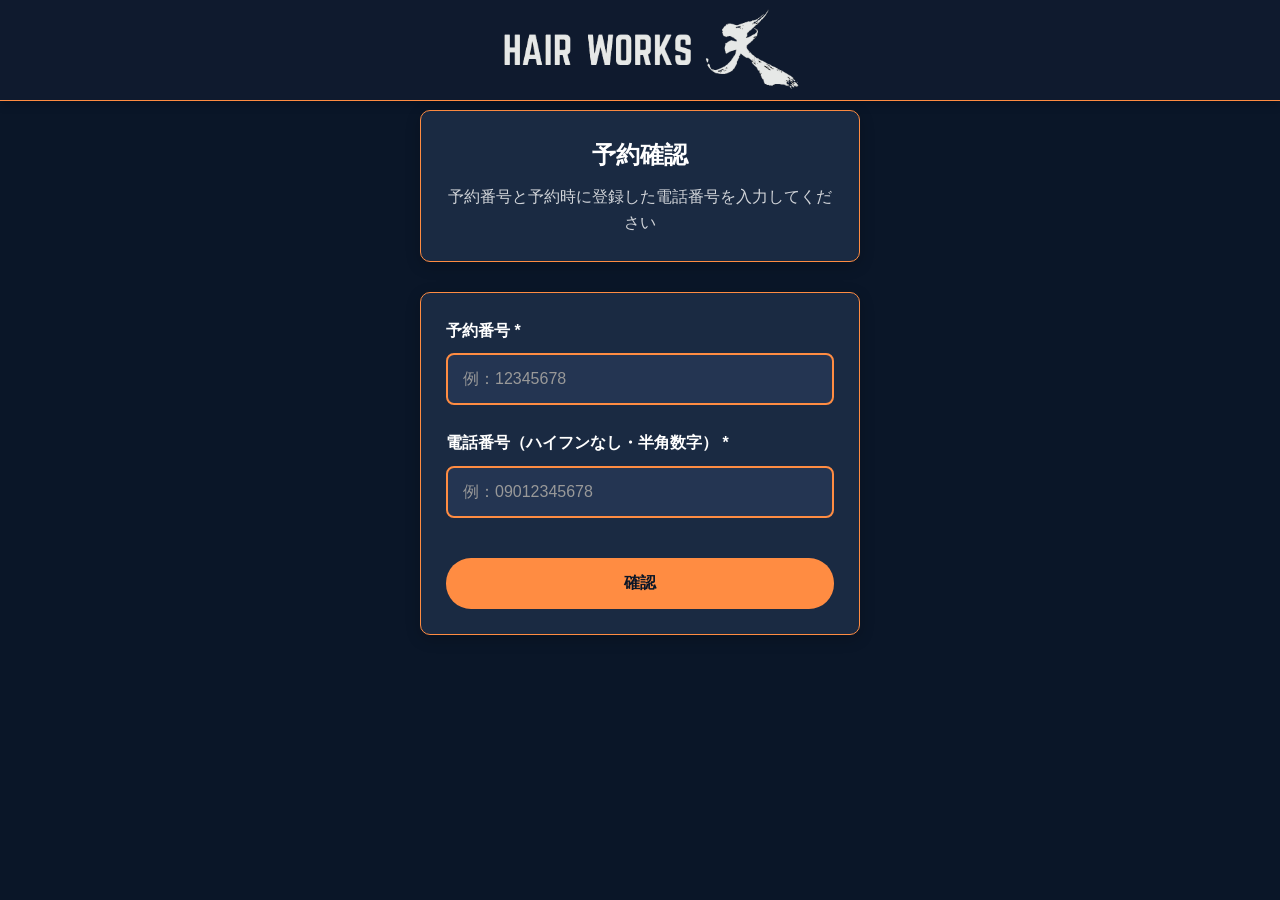
<file: index.html>
<!DOCTYPE html>
<html lang="ja">
<head>
    <meta charset="UTF-8">
    <meta name="viewport" content="width=device-width, initial-scale=1.0">
    <title>Hair Works天 - 予約確認</title>
    <link rel="stylesheet" href="style.css">
</head>
<body>
    <div class="main-header">
        <div class="header-content">
            <div class="header-logo">
                <img src="logo.png" alt="Hair Works天 ロゴ" onerror="this.style.display='none'" class="logo-image">
            </div>
        </div>
    </div>
    
    <!-- 予約確認入力ページ -->
    <div id="check-input-page" class="page active">
        <div class="container">
            <div class="page-header">
                <div class="page-title">予約確認</div>
                <div class="page-subtitle">予約番号と予約時に登録した電話番号を入力してください</div>
            </div>

            <div class="form-container">
                <div class="form-group">
                    <label class="form-label">予約番号 *</label>
                    <input type="text" class="form-input" id="reservation-number" placeholder="例：12345678" required maxlength="8">
                </div>
                <div class="form-group">
                    <label class="form-label">電話番号（ハイフンなし・半角数字） *</label>
                    <input type="text" class="form-input" id="phone-number" placeholder="例：09012345678" required>
                </div>

                <button class="confirm-button" onclick="checkReservation()">確認</button>
            </div>

            <div class="error-message" id="error-message" style="display: none;"></div>
            <div class="loading-message" id="loading-message" style="display: none;">
                <div class="loading">予約情報を確認しています</div>
            </div>
        </div>
    </div>

    <script src="script.js"></script>
</body>
</html>
</file>
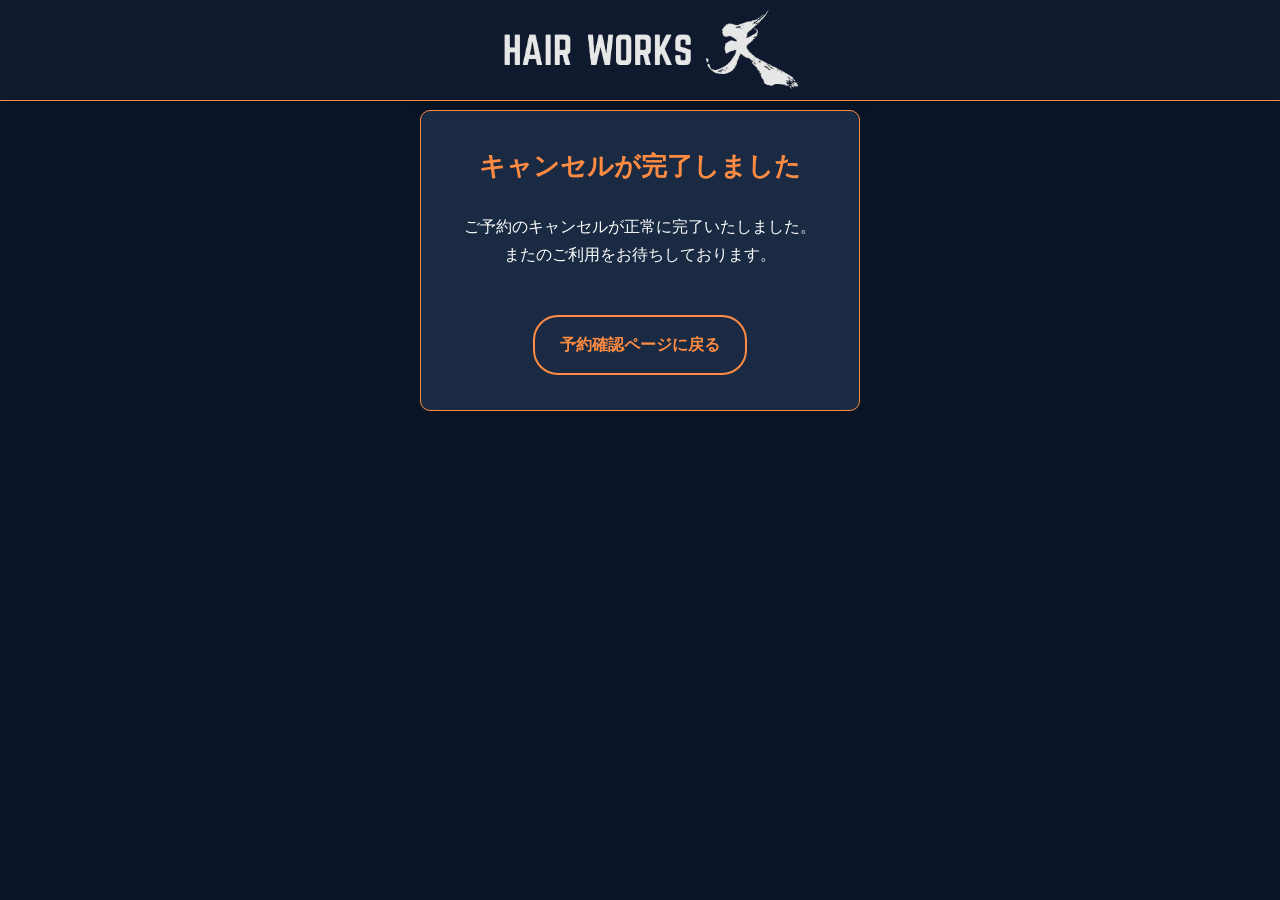
<file: cancel-complete.html>
<!DOCTYPE html>
<html lang="ja">
<head>
    <meta charset="UTF-8">
    <meta name="viewport" content="width=device-width, initial-scale=1.0">
    <title>Hair Works天 - キャンセル完了</title>
    <link rel="stylesheet" href="style.css">
</head>
<body>
    <div class="main-header">
        <div class="header-content">
            <div class="header-logo">
                <img src="logo.png" alt="Hair Works天 ロゴ" onerror="this.style.display='none'" class="logo-image">
            </div>
        </div>
    </div>
    
    <!-- キャンセル完了ページ -->
    <div id="cancel-complete-page" class="page active">
        <div class="container">
            <div class="completion-container">
                <div class="completion-title">キャンセルが完了しました</div>
                <div class="completion-message">
                    ご予約のキャンセルが正常に完了いたしました。<br>
                    またのご利用をお待ちしております。
                </div>
                <a href="index.html" class="check-reservation-button">
                    予約確認ページに戻る
                </a>
            </div>
        </div>
    </div>

    <script src="script.js"></script>
</body>
</html>
</file>
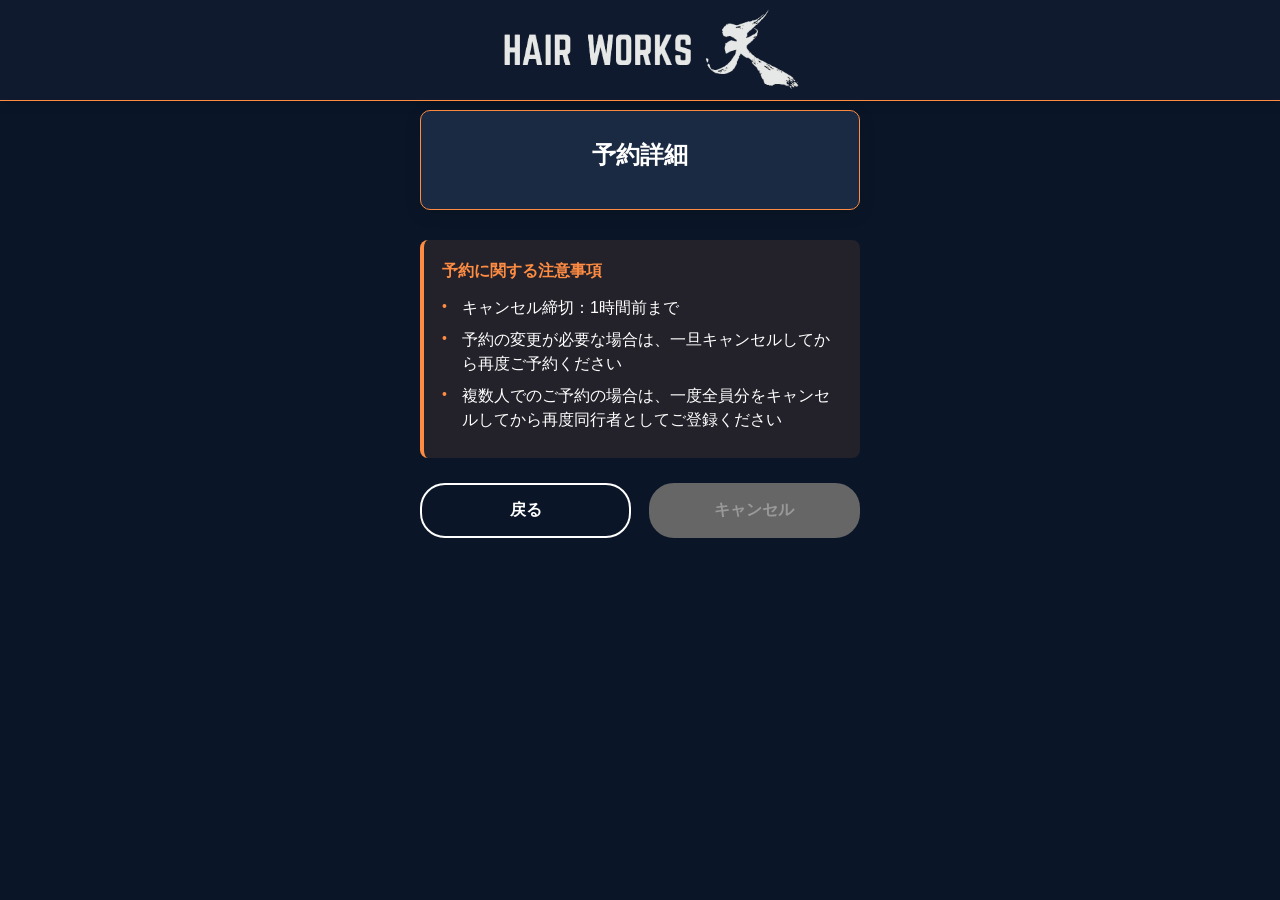
<file: reservation.html>
<!DOCTYPE html>
<html lang="ja">
<head>
    <meta charset="UTF-8">
    <meta name="viewport" content="width=device-width, initial-scale=1.0">
    <title>Hair Works天 - 予約詳細</title>
    <link rel="stylesheet" href="style.css">
</head>
<body>
    <div class="main-header">
        <div class="header-content">
            <div class="header-logo">
                <img src="logo.png" alt="Hair Works天 ロゴ" onerror="this.style.display='none'" class="logo-image">
            </div>
        </div>
    </div>
    
    <!-- 予約確認ページ -->
    <div id="reservation-detail-page" class="page active">
        <div class="container">
            <div class="page-header">
                <div class="page-title">予約詳細</div>
            </div>

            <div id="reservation-details-container">
                <!-- 予約詳細はJavaScriptで動的に生成 -->
            </div>

            <div class="reservation-notes">
                <h4>予約に関する注意事項</h4>
                <ul>
                    <li>キャンセル締切：1時間前まで</li>
                    <li>予約の変更が必要な場合は、一旦キャンセルしてから再度ご予約ください</li>
                    <li>複数人でのご予約の場合は、一度全員分をキャンセルしてから再度同行者としてご登録ください</li>
                </ul>
            </div>

            <div class="button-group">
                <button class="back-button" onclick="goBack()">戻る</button>
                <button class="cancel-button" id="cancel-button" onclick="confirmCancel()" disabled>キャンセル</button>
            </div>

            <div class="loading-message" id="loading-message" style="display: none;">
                <div class="loading">処理中です</div>
            </div>
        </div>
    </div>

    <script src="script.js"></script>
</body>
</html>
</file>
<file: style.css>
/* Hair Works天 予約確認サイト - 完全版スタイルシート */

/* ベースリセット & Safari対応 */
* {
    margin: 0;
    padding: 0;
    box-sizing: border-box;
    -webkit-font-smoothing: antialiased;
    -moz-osx-font-smoothing: grayscale;
    -webkit-box-sizing: border-box;
    -moz-box-sizing: border-box;
}

body {
    font-family: 'Hiragino Kaku Gothic ProN', 'Hiragino Sans', 'Meiryo', sans-serif;
    background: #0a1628;
    color: #ffffff;
    line-height: 1.6;
    min-height: 100vh;
    color-scheme: dark;
}

/* ヘッダー */
.main-header {
    position: fixed;
    top: 0;
    left: 0;
    right: 0;
    background: #0f1a2e;
    z-index: 1000;
    padding: 10px 0;
    box-shadow: 0 2px 10px rgba(0, 0, 0, 0.3);
    border-bottom: 1px solid #ff8c42;
}

.header-content {
    max-width: 600px;
    margin: 0 auto;
    padding: 0 20px;
    display: flex;
    display: -webkit-flex;
    display: -ms-flexbox;
    align-items: center;
    justify-content: center;
    height: 80px;
    -webkit-box-sizing: border-box;
    -moz-box-sizing: border-box;
    box-sizing: border-box;
}

.header-logo {
    width: auto;
    height: 70px;
    max-height: 70px;
    background: transparent;
    border-radius: 8px;
    display: flex;
    display: -webkit-flex;
    display: -ms-flexbox;
    align-items: center;
    justify-content: center;
    font-size: 16px;
    font-weight: bold;
    color: #ffffff;
    position: relative;
    overflow: visible;
    flex-shrink: 0;
}

.header-logo .logo-image,
.header-logo img {
    height: 700px;
    max-height: 280px;
    width: auto;
    max-width: none;
    object-fit: contain;
    display: block;
    image-rendering: -webkit-optimize-contrast;
    image-rendering: crisp-edges;
}

.header-logo::after {
    content: "Hair Works天";
    position: absolute;
    top: 50%;
    left: 50%;
    transform: translate(-50%, -50%);
    white-space: nowrap;
    display: block;
    color: #ffffff;
    font-size: 16px;
    font-weight: bold;
}

.header-logo.has-image::after {
    display: none;
}

/* メインコンテナ */
.container {
    max-width: 480px;
    margin: 0 auto;
    padding: 110px 20px 20px;
}

.page-header {
    text-align: center;
    margin-bottom: 30px;
    padding: 25px;
    background: #1a2a42;
    border-radius: 10px;
    border: 1px solid #ff8c42;
    box-shadow: 0 4px 15px rgba(0, 0, 0, 0.2);
}

.page-title {
    font-size: 24px;
    font-weight: bold;
    color: #ffffff;
    margin-bottom: 10px;
}

.page-subtitle {
    font-size: 16px;
    color: #ffffff;
    opacity: 0.8;
}

/* フォーム */
.form-container {
    background: #1a2a42;
    padding: 25px;
    border-radius: 10px;
    margin-bottom: 25px;
    border: 1px solid #ff8c42;
    box-shadow: 0 4px 15px rgba(0, 0, 0, 0.2);
}

.form-group {
    margin-bottom: 25px;
}

.form-label {
    display: block;
    margin-bottom: 10px;
    font-weight: bold;
    color: #ffffff;
}

.form-input,
.form-select {
    width: 100%;
    padding: 15px;
    border: 2px solid #ff8c42;
    border-radius: 8px;
    -webkit-border-radius: 8px;
    font-size: 16px;
    background: #243552;
    color: #ffffff;
    transition: all 0.2s ease;
    -webkit-appearance: none;
    -moz-appearance: none;
    appearance: none;
}

.form-input:focus,
.form-select:focus {
    outline: 2px solid #ff8c42;
    outline-offset: 2px;
    border-color: #ff8c42;
    background: #2a3f5f;
}

.form-input::placeholder {
    color: #999;
}

/* ボタン共通スタイル */
.confirm-button,
.back-button,
.cancel-button,
.check-reservation-button {
    -webkit-appearance: none;
    -moz-appearance: none;
    appearance: none;
    -webkit-user-select: none;
    -moz-user-select: none;
    user-select: none;
    -webkit-tap-highlight-color: transparent;
    font-size: 16px;
    font-weight: bold;
    cursor: pointer;
    border-radius: 25px;
    transition: all 0.2s ease;
    min-height: 44px;
    border: none;
    text-decoration: none;
    display: inline-block;
    text-align: center;
}

.confirm-button {
    background: #ff8c42;
    color: #0a1628;
    padding: 15px 35px;
    width: 100%;
    margin-top: 15px;
}

.confirm-button:hover,
.confirm-button:focus {
    background: #e67a35;
    outline: 2px solid #ff8c42;
    outline-offset: 2px;
}

.cancel-button {
    background: #ff4757;
    color: #ffffff;
    padding: 15px 25px;
    width: 48%;
}

.cancel-button:hover,
.cancel-button:focus {
    background: #ff3742;
    outline: 2px solid #ff4757;
    outline-offset: 2px;
}

.cancel-button:disabled {
    background: #666;
    color: #999;
    cursor: not-allowed;
    border: 2px solid #666;
}

.cancel-button:disabled:hover,
.cancel-button:disabled:focus {
    background: #666;
    outline: none;
    transform: none;
}

.back-button {
    background: transparent;
    color: #ffffff;
    border: 2px solid #ffffff;
    padding: 15px 25px;
    width: 48%;
}

.back-button:hover,
.back-button:focus {
    background: #ffffff;
    color: #0a1628;
    outline: 2px solid #ffffff;
    outline-offset: 2px;
}

.check-reservation-button {
    background: transparent;
    color: #ff8c42;
    border: 2px solid #ff8c42;
    padding: 15px 25px;
    border-radius: 25px;
    margin-top: 20px;
}

.check-reservation-button:hover,
.check-reservation-button:focus {
    background: #ff8c42;
    color: #0a1628;
    outline: 2px solid #ff8c42;
    outline-offset: 2px;
}

.button-group {
    display: flex;
    display: -webkit-flex;
    display: -ms-flexbox;
    justify-content: space-between;
    margin-top: 25px;
    gap: 4%;
    -webkit-box-sizing: border-box;
    -moz-box-sizing: border-box;
    box-sizing: border-box;
}

/* 確認ページ */
.confirmation-section {
    background: #1a2a42;
    padding: 25px;
    border-radius: 10px;
    margin-bottom: 25px;
    border: 1px solid #ff8c42;
    box-shadow: 0 4px 15px rgba(0, 0, 0, 0.2);
}

.confirmation-title {
    font-size: 20px;
    font-weight: bold;
    color: #ffffff;
    margin-bottom: 20px;
    text-align: center;
}

.confirmation-item {
    display: flex;
    display: -webkit-flex;
    display: -ms-flexbox;
    justify-content: space-between;
    align-items: center;
    padding: 12px 0;
    border-bottom: 1px solid rgba(255, 140, 66, 0.2);
    -webkit-box-sizing: border-box;
    -moz-box-sizing: border-box;
    box-sizing: border-box;
}

.confirmation-item:last-child {
    border-bottom: none;
}

.confirmation-label {
    font-weight: bold;
    color: #ffffff;
}

.confirmation-value {
    color: #ff8c42;
    font-weight: bold;
    text-align: right;
}

/* ステータス表示 */
.status-badge {
    padding: 6px 12px;
    border-radius: 15px;
    font-size: 14px;
    font-weight: bold;
    text-align: center;
}

.status-reserved {
    background: rgba(76, 175, 80, 0.2);
    color: #4caf50;
    border: 1px solid #4caf50;
}

.status-visited {
    background: rgba(33, 150, 243, 0.2);
    color: #2196f3;
    border: 1px solid #2196f3;
}

.status-cancelled {
    background: rgba(244, 67, 54, 0.2);
    color: #f44336;
    border: 1px solid #f44336;
}

/* 予約に関する注意事項 */
.reservation-notes {
    background: rgba(255, 140, 66, 0.1);
    padding: 18px;
    border-radius: 8px;
    margin-bottom: 20px;
    border-left: 4px solid #ff8c42;
}

.reservation-notes h4 {
    color: #ff8c42;
    font-size: 16px;
    margin-bottom: 12px;
}

.reservation-notes ul {
    list-style: none;
    color: #ffffff;
}

.reservation-notes li {
    margin-bottom: 8px;
    padding-left: 20px;
    position: relative;
    line-height: 1.5;
}

.reservation-notes li:before {
    content: "•";
    color: #ff8c42;
    position: absolute;
    left: 0;
    font-size: 14px;
}

/* 完了ページ */
.completion-container {
    text-align: center;
    background: #1a2a42;
    padding: 35px 25px;
    border-radius: 10px;
    border: 1px solid #ff8c42;
    box-shadow: 0 4px 15px rgba(0, 0, 0, 0.2);
}

.completion-title {
    font-size: 26px;
    font-weight: bold;
    color: #ff8c42;
    margin-bottom: 25px;
}

.completion-message {
    font-size: 16px;
    color: #ffffff;
    line-height: 1.8;
    margin-bottom: 25px;
}

/* エラー・読み込み表示 */
.error-message {
    background: #2a1f1f;
    color: #ff6b6b;
    border: 2px solid #ff4757;
    padding: 20px;
    border-radius: 8px;
    margin: 25px 0;
    text-align: center;
}

.loading-message {
    text-align: center;
    padding: 30px;
    background: #1a2a42;
    border-radius: 10px;
    margin: 25px 0;
    border: 1px solid #ff8c42;
}

.loading {
    color: #ffffff;
    font-size: 16px;
}

.loading::after {
    content: '...';
    animation: dots 1.5s infinite;
}

@keyframes dots {
    0%, 20% { content: ''; }
    40% { content: '.'; }
    60% { content: '..'; }
    80%, 100% { content: '...'; }
}

/* ページ表示制御 */
.page {
    display: none;
}

.page.active {
    display: block;
}

/* レスポンシブ対応 */
@media screen and (max-width: 768px) {
    .container {
        padding: 100px 16px 16px;
    }
    
    .header-content {
        padding: 0 16px;
    }
    
    .header-logo {
        height: 60px;
        max-height: 60px;
    }
    
    .header-logo .logo-image,
    .header-logo img {
        height: 700px;
        max-height: 280px;
    }
    
    .button-group {
        -webkit-box-orient: vertical;
        -webkit-box-direction: normal;
        -webkit-flex-direction: column;
        -ms-flex-direction: column;
        flex-direction: column;
        gap: 12px;
    }
    
    .back-button,
    .cancel-button {
        width: 100%;
    }
}

/* アクセシビリティ */
@media (prefers-reduced-motion: reduce) {
    *,
    *::before,
    *::after {
        animation-duration: 0.01ms !important;
        animation-iteration-count: 1 !important;
        transition-duration: 0.01ms !important;
    }
}

@media (prefers-contrast: high) {
    .confirmation-section,
    .form-container {
        border-width: 3px;
    }
    
    .confirmation-value,
    .status-badge {
        font-weight: 900;
    }
}

/* タッチデバイス最適化 */
@media (hover: none) and (pointer: coarse) {
    .confirm-button,
    .cancel-button,
    .back-button,
    .check-reservation-button {
        min-height: 44px;
        min-width: 44px;
    }
}

/* 高解像度ディスプレイ対応 */
@media (-webkit-min-device-pixel-ratio: 2), (min-resolution: 192dpi) {
    .header-logo img {
        image-rendering: -webkit-optimize-contrast;
        image-rendering: crisp-edges;
    }
}

/* 印刷対応 */
@media print {
    .main-header,
    .cancel-button,
    .back-button {
        display: none !important;
    }
    
    body {
        background: white !important;
        color: black !important;
    }
    
    .container {
        max-width: none;
        padding: 0;
    }
}

/* その他のブラウザ対応 */
iframe {
    border: none;
    width: 100%;
    height: auto;
}

@media (prefers-color-scheme: light) {
    body {
        color-scheme: dark;
    }
}
</file>
